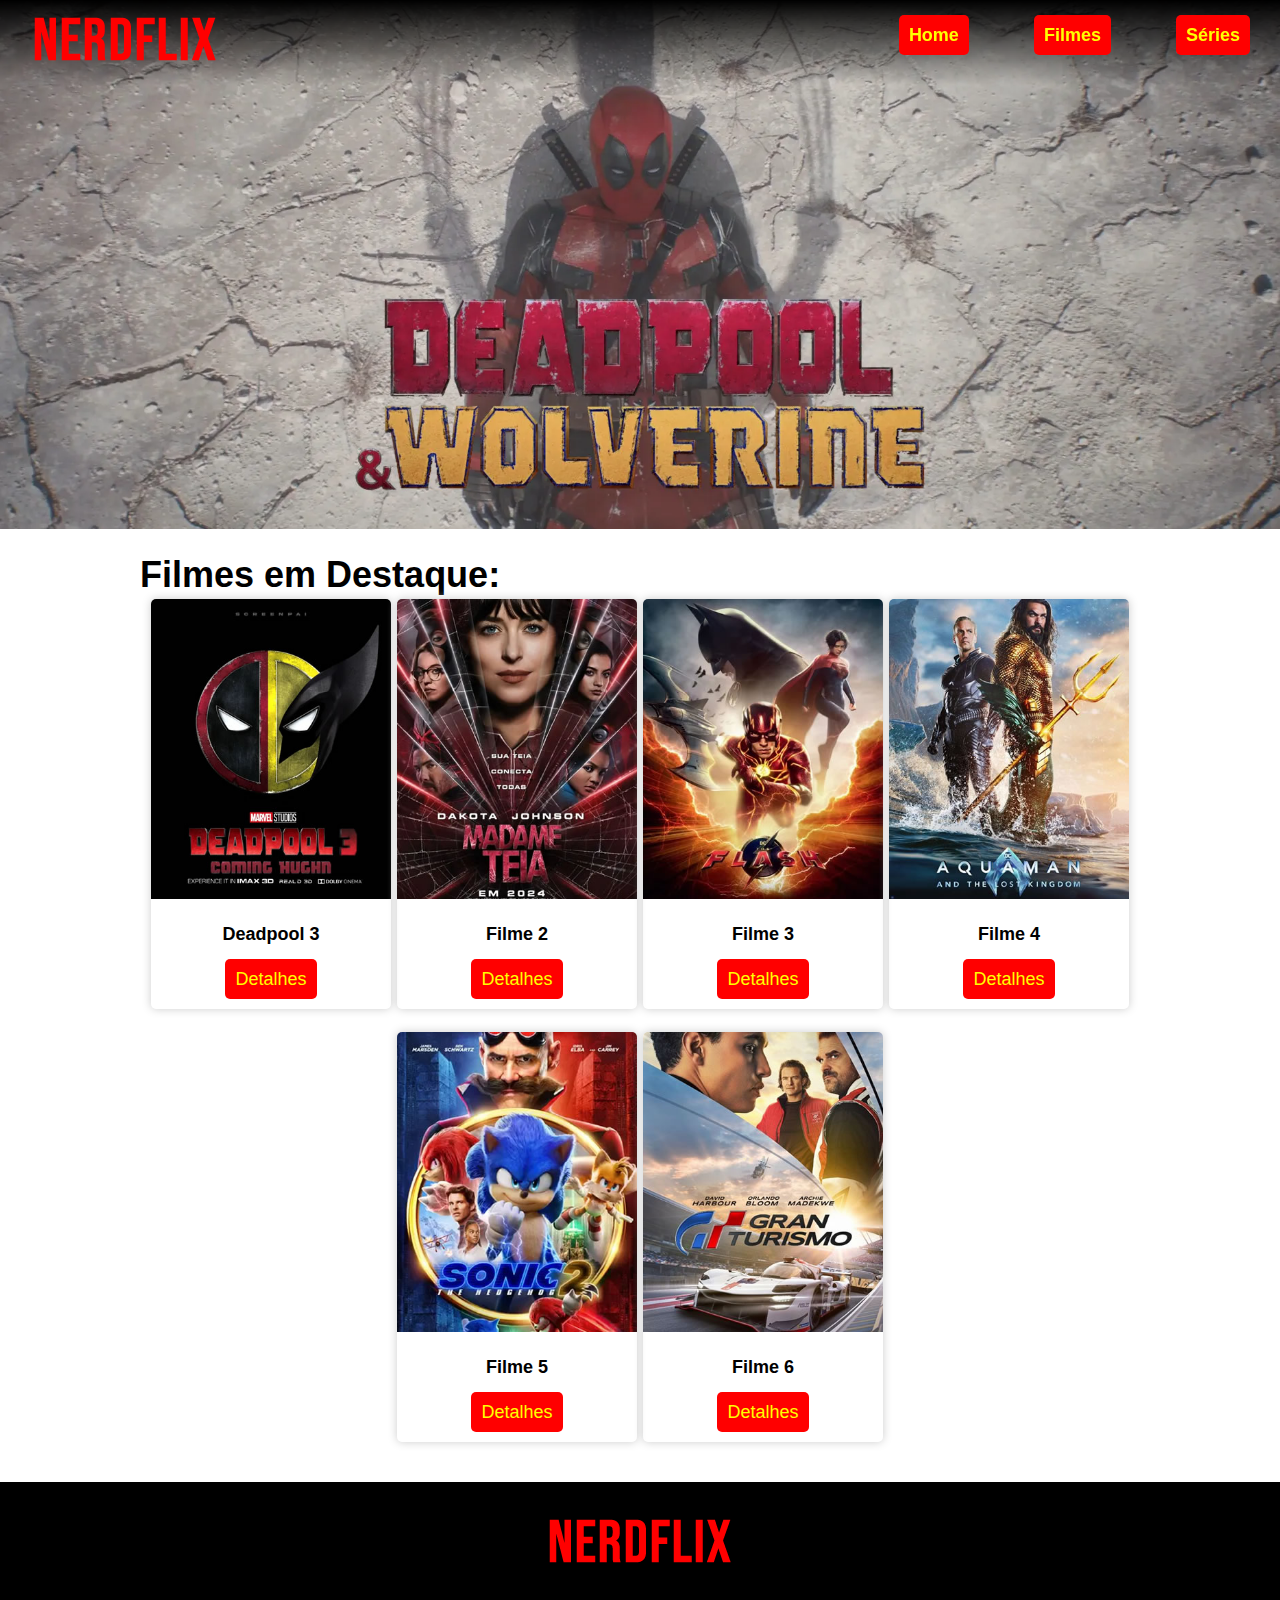
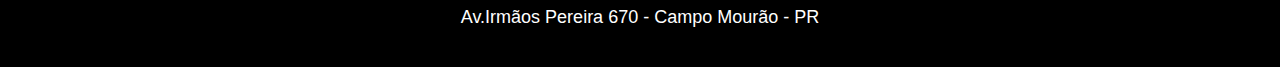
<file: Nerdflix/index.html>
<!DOCTYPE html>
<html lang="pt-br">
<head>
    <meta charset="UTF-8">
    <meta name="viewport" content="width=device-width, initial-scale=1.0">
    <title>NerdFlix</title>
    <link rel="stylesheet" href="css/style.css">
    <link rel="shortcut icon" href="imagens/icone.png">
</head>
<body>
    <header class="header">
        <a href="index.html" title="Página Inicial" class="header-logo">
            <img src="imagens/logo-nerdflix.png" alt="NerdFlix">
        </a>

        <nav class="header-nav">
            <ul>
                <li><a href="index.html" title="Home">Home</a></li>
                <li><a href="filmes.html" title="Filmes">Filmes</a></li>
                <li><a href="series.html" title="Series">Séries</a></li>
            </ul>
        </nav>
    </header>

    <section class="banner">
        <img src="imagens/banner.webp" alt="Banner Principal" class="banner-img">
    </section>

    <main class="container">
        <h1>Filmes em Destaque:</h1>
        <div class="flex">
            <div class="flex-card">
                <img src="imagens/poster1.jpg" alt="Poster 1" class="flex-img">
                <p><strong>Deadpool 3</strong></p>
                <p>
                    <a href="detalhes.html" title="Detalhes" class="btn">Detalhes</a>
                </p>
            </div>

            <div class="flex-card">
                <img src="imagens/poster2.jpg" alt="Poster 2" class="flex-img">
                <p><strong>Filme 2</strong></p>
                <p>
                    <a href="detalhes.html" title="Detalhes" class="btn">Detalhes</a>
                </p>
            </div>

            <div class="flex-card">
                <img src="imagens/poster3.jpg" alt="Poster 3" class="flex-img">
                <p><strong>Filme 3</strong></p>
                <p>
                    <a href="detalhes.html" title="Detalhes" class="btn">Detalhes</a>
                </p>
            </div>

            <div class="flex-card">
                <img src="imagens/poster4.jpg" alt="Poster 4" class="flex-img">
                <p><strong>Filme 4</strong></p>
                <p>
                    <a href="detalhes.html" title="Detalhes" class="btn">Detalhes</a>
                </p>
            </div>

            <div class="flex-card">
                <img src="imagens/poster5.jpg" alt="Poster 5" class="flex-img">
                <p><strong>Filme 5</strong></p>
                <p>
                    <a href="detalhes.html" title="Detalhes" class="btn">Detalhes</a>
                </p>
            </div>

            <div class="flex-card">
                <img src="imagens/poster6.jpg" alt="Poster 6" class="flex-img">
                <p><strong>Filme 6</strong></p>
                <p>
                    <a href="detalhes.html" title="Detalhes" class="btn">Detalhes</a>
                </p>
            </div>
        </div>
    </main>

    <footer class="footer">
        <img src="imagens/logo-nerdflix.png" alt="Nerdflix" title="NerdFlix">
        <p>
            Av.Irmãos Pereira 670 - Campo Mourão - PR
        </p>
    </footer>

</body>
</html>
</file>
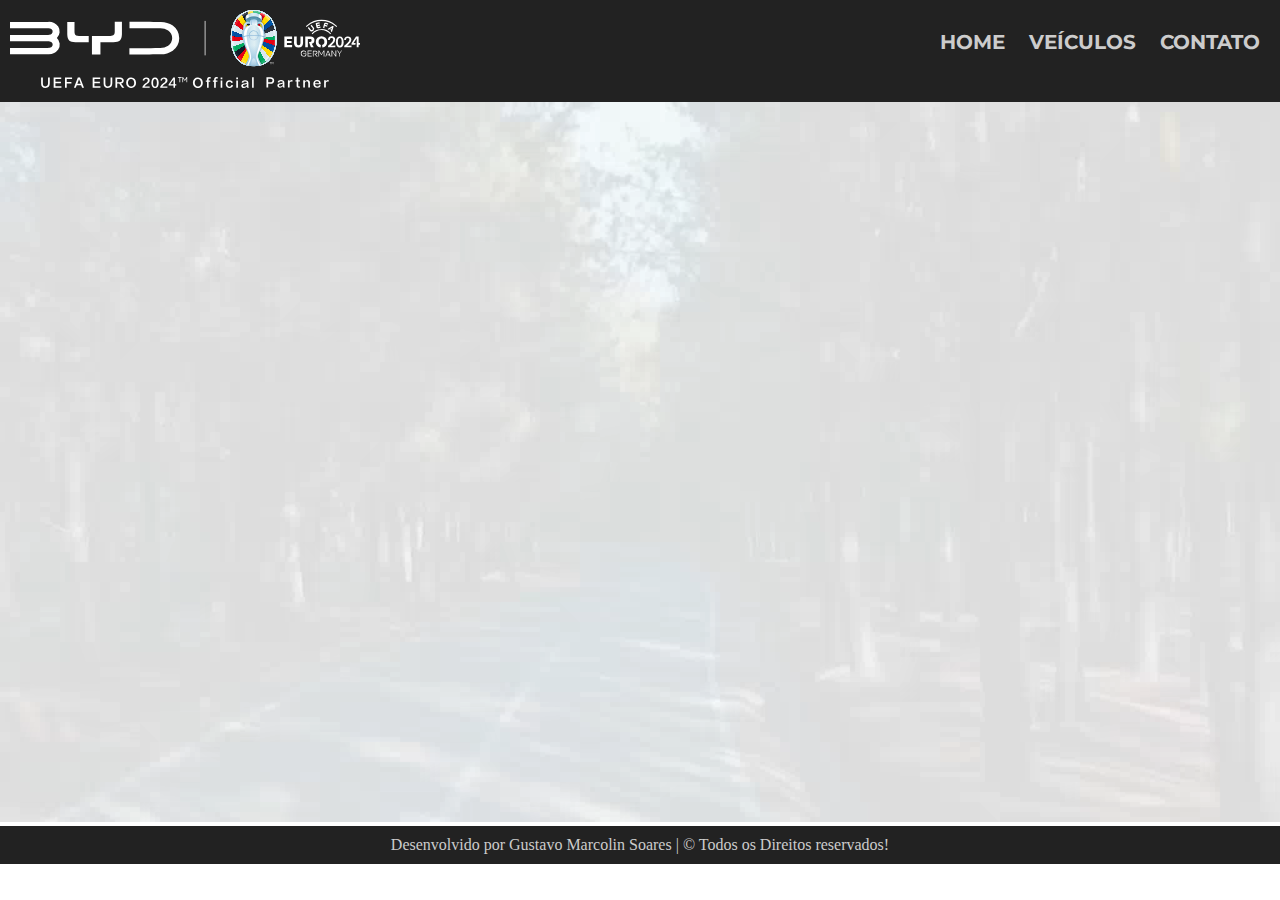
<file: Site BYD/index.html>
<!DOCTYPE html>
<html lang="pt-br">

<head>
    <meta charset="UTF-8">
    <meta name="viewport" content="width=device-width, initial-scale=1.0">
    <title>BYD</title>

    <!--Fontes-->
    <link rel="preconnect" href="https://fonts.googleapis.com">
    <link rel="preconnect" href="https://fonts.gstatic.com" crossorigin>
    <link href="https://fonts.googleapis.com/css2?family=Montserrat:ital,wght@0,100..900;1,100..900&display=swap"
        rel="stylesheet">

    <link rel="stylesheet" href="css/style.css">
    <link rel="shortcut icon" href="imagens/favicon.ico">
</head>

<body>
    <header class="header">
        <a href="index.html" title="Home" class="header-logo">
            <img src="imagens/logo.svg" alt="BYD" title="Home">
        </a>

        <nav class="header-nav">
            <ul>
                <li>
                    <a href="index.html" title="Home">Home</a>
                </li>
                <li>
                    <a href="veiculos.html" title="Veículos">Veículos</a>
                </li>
                <li>
                    <a href="contato.html" title="Contato">Contato</a>
                </li>
            </ul>
        </nav>
    </header>

    <div class="video">
        <video muted autoplay loop>
            <source src="imagens/byd-main-2.mp4">
        </video>
    </div>
    <footer class="footer">
        <p>Desenvolvido por Gustavo Marcolin Soares | &copy; Todos os Direitos reservados!</p>
    </footer>
</body>

</html>
</file>
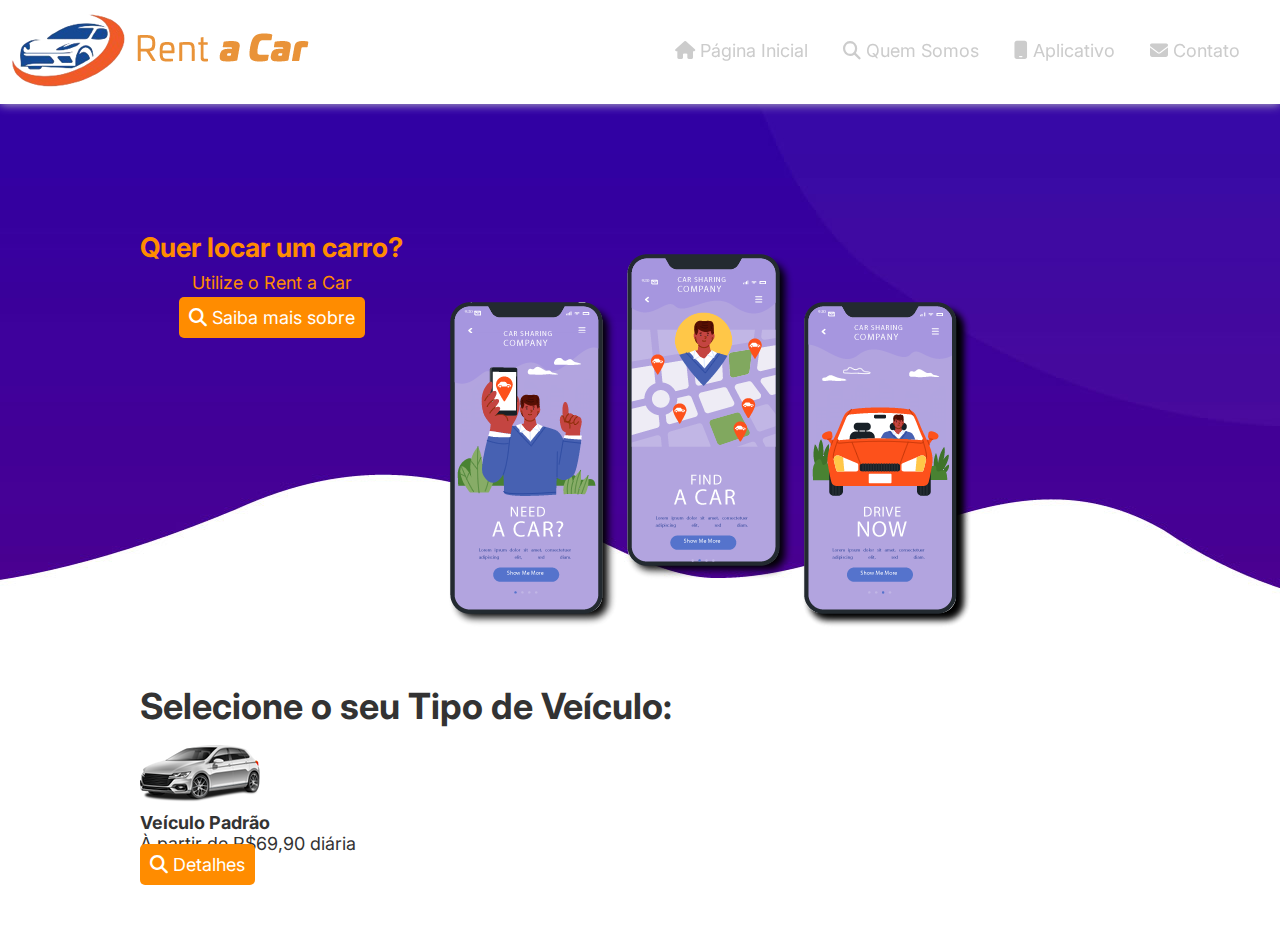
<file: Site Rent a Car/index.html>
<!DOCTYPE html>
<html lang="pt-br">

<head>
    <meta charset="UTF-8">
    <meta name="viewport" content="width=device-width, initial-scale=1.0">
    <!--Comando para o site se comportar com a resolução padrão de fábrica do aparelho-->
    <title>Rent a Car</title>
    <meta name="description" content="Site do Aplicativo Rent a Car de Campo Mourão - PR"> <!--Descrição do Site-->

    <link rel="preconnect" href="https://fonts.googleapis.com">
    <link rel="preconnect" href="https://fonts.gstatic.com" crossorigin>
    <link href="https://fonts.googleapis.com/css2?family=Inter:wght@100..900&display=swap" rel="stylesheet">
    <!--Fontes do Google-->
    <link rel="stylesheet" href="css/all.min.css"> <!--Ícones do font awesome-->
    <link rel="stylesheet" href="css/aos.css"> <!--Animações da Página-->
    <link rel="stylesheet" href="css/lightbox.min.css"> <!--Quando clicar na imagem, irá dar efeito de zoom-->
    <link rel="stylesheet" href="css/style.css">
    <link rel="shortcut icon" href="images/icone.png"> <!--Ícone acima do Site-->
</head>

<body>
    <header class="header">
        <a href="index.html" title="Home" class="header-logo"> <!--Logo com imagem no cabeçalho-->
            <img src="images/logo.png" alt="Logo Ren a Car">
        </a>

        <a href="javascript:mostrarMenu()" title="Menu" class="header-menu"> <!--Botão Menu-->
            <i class="fa-solid fa-bars"></i> <!--Ícone de BARS-->
        </a>

        <nav class="header-nav"> <!--Barra de navegação-->
            <ul>
                <li>
                    <a href="index.html" title="Home">
                        <i class="fa-solid fa-house"></i> <!--Ícone de Home-->
                        Página Inicial
                    </a>
                </li>

                <li>
                    <a href="quemsomos.html" title="Quem Somos">
                        <i class="fa-solid fa-magnifying-glass"></i>
                        Quem Somos
                    </a>
                </li>

                <li>
                    <a href="aplicativo.html" title="Contato">
                        <i class="fa-solid fa-mobile"></i>
                        Aplicativo
                    </a>
                </li>

                <li>
                    <a href="contato.html" title="Contato">
                        <i class="fa-solid fa-envelope"></i>
                        Contato
                    </a>
                </li>
            </ul>
        </nav>

    </header>

    <section class="banner">
        <div class="flex">
            <div class="flex-col">
                <h2>Quer locar um carro?</h2>
                <p>Utilize o Rent a Car</p>
                <p>
                    <a href="aplicativo.html" title="Saiba Mais" class="btn">
                        <i class="fa-solid fa-search"></i>
                        Saiba mais sobre
                    </a>
                </p>
            </div>
            <div class="flex-col desktop">
                <img src="images/app.png" alt="Aplicativo">
            </div>
        </div>
    </section>

    <main class="container">
        <h1>Selecione o seu Tipo de Veículo:</h1>
        <div class="flex">
            <div class="flex-col">
                <img src="images/veiculo.png" alt="Veículo Padrão" title="Veículo Padrão">
                <p>
                    <strong>Veículo Padrão</strong>
                </p>
                <p>
                    À partir de R$69,90 diária
                </p>
                <p>
                    <a href="veiculopadrao.html" title="Detalhes" class="btn">
                        <i class="fa-solid fa-search"></i>
                        Detalhes
                    </a>
                </p>
            </div>
        </div>
    </main>

    <script>
        function mostrarMenu() {
            var menu = document.querySelector(".header-nav") //Guardar o elemento html para adicionar a classe
            menu.classList.toggle("show"); //pega uma classe - toggle troca .show
        }
    </script>

</body>

</html>
</file>
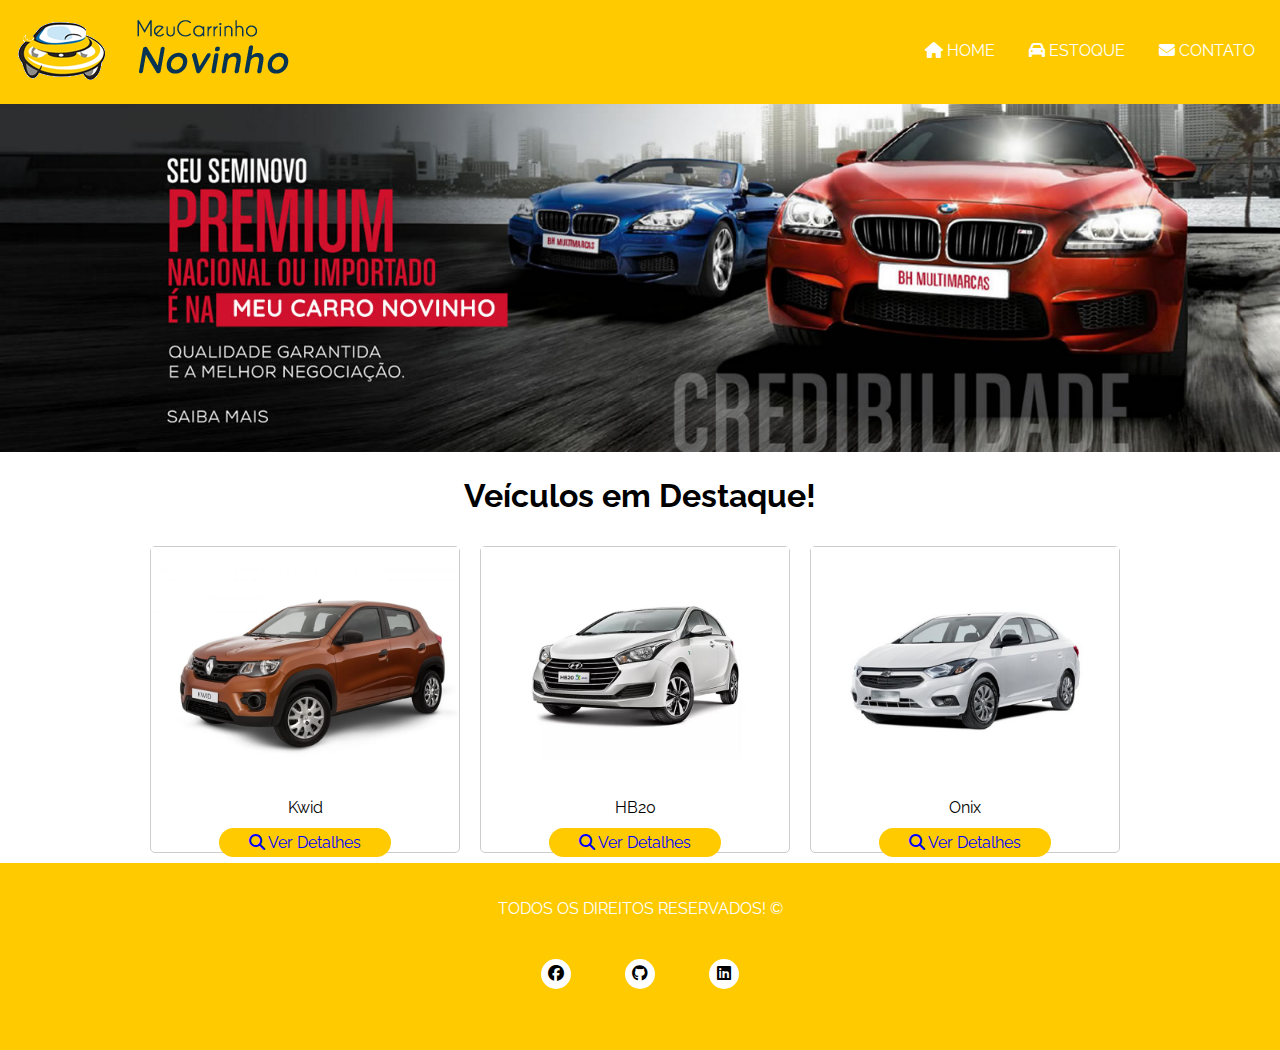
<file: SITE_MEU_CARRINHO_NOVINHO/index.html>
<!DOCTYPE html>
<html lang="pt-br">

<head>
    <meta charset="UTF-8">
    <meta name="viewport" content="width=device-width, initial-scale=1.0">
    <title>Meu Carro Novinho</title>
    <link rel="shortcut icon" href="imagens/icone.png"> <!--Adicionar ícone ao site-->

    <!--Fontes-->
    <link rel="preconnect" href="https://fonts.googleapis.com">
    <link rel="preconnect" href="https://fonts.gstatic.com" crossorigin>
    <link href="https://fonts.googleapis.com/css2?family=Raleway:ital,wght@0,100..900;1,100..900&display=swap"
        rel="stylesheet">

    <link rel="stylesheet" href="css/style.css">
    <link rel="stylesheet" href="css/all.min.css"> <!--Chamando as fontes-->

</head>

<body>
    <header>
        <a href="index.html" title="Home"> <!--Logo Home-->
            <img src="imagens/logo.png" alt="Logo Home" title="Meu Carro Novinho">
        </a>

        <a href="javascript:mostrarMenu()" class="menu">
            <i class="fa-solid fa-bars"></i>
        </a>

        <nav> <!--Começo Barra Navegação-->
            <ul>
                <li>
                    <a href="index.html" title="Home">
                        <i class="fas fa-home"></i>
                        Home
                    </a>
                </li>

                <li>
                    <a href="estoque.html" title="Estoque">
                        <i class="fas fa-car"></i>
                        Estoque
                    </a>
                </li>

                <li>
                    <a href="contato.html" title="Contato">
                        <i class="fas fa-envelope"></i>
                        Contato
                    </a>
                </li>
            </ul>
        </nav> <!--Fim Barra Navegação-->

    </header>

    <div class="banner"> <!--Banner principal-->
        <img src="imagens/banner.jpg" alt="Banner" title="Banner">
    </div>

    <main>
        <h1>Veículos em Destaque!</h1>

        <div class="grid">

            <div class="coluna">
                <img src="imagens/1.jpg" alt="Carro Kwid" title="Kwid">
                <p>Kwid</p>
                <a href="kwid.html" title="Detalhes" class="btn">
                    <i class="fas fa-search"></i> <!--Ícone de busca-->
                    Ver Detalhes
                </a>
            </div>

            <div class="coluna">
                <img src="imagens/2.jpg" alt="Carro HB20" title="HB20">
                <p>HB20</p>
                <a href="hb20.html" title="Detalhes" class="btn">
                    <i class="fas fa-search"></i> <!--Ícone de busca-->
                    Ver Detalhes
                </a>
            </div>

            <div class="coluna">
                <img src="imagens/3.jpg" alt="Carro Onix" title="Onix">
                <p>Onix</p>
                <a href="onix.html" title="Detalhes" class="btn">
                    <i class="fas fa-search"></i> <!--Ícone de busca-->
                    Ver Detalhes
                </a>
            </div>

        </div>
    </main>

    <footer>
        <p>Todos os Direitos Reservados! &copy;</p>
        <p>
            <a href="https://facebook.com">
                <i class="fa-brands fa-facebook"></i>
            </a>
            <a href="https://github.com">
                <i class="fa-brands fa-github"></i>
            </a>
            <a href="https://linkedin.com">
                <i class="fa-brands fa-linkedin"></i>
            </a>
        </p>
    </footer>

    <script>
        function mostrarMenu() {
            document.querySelector("header nav").classList.toggle("mostrar");
        }
    </script>
</body>

</html>
</file>
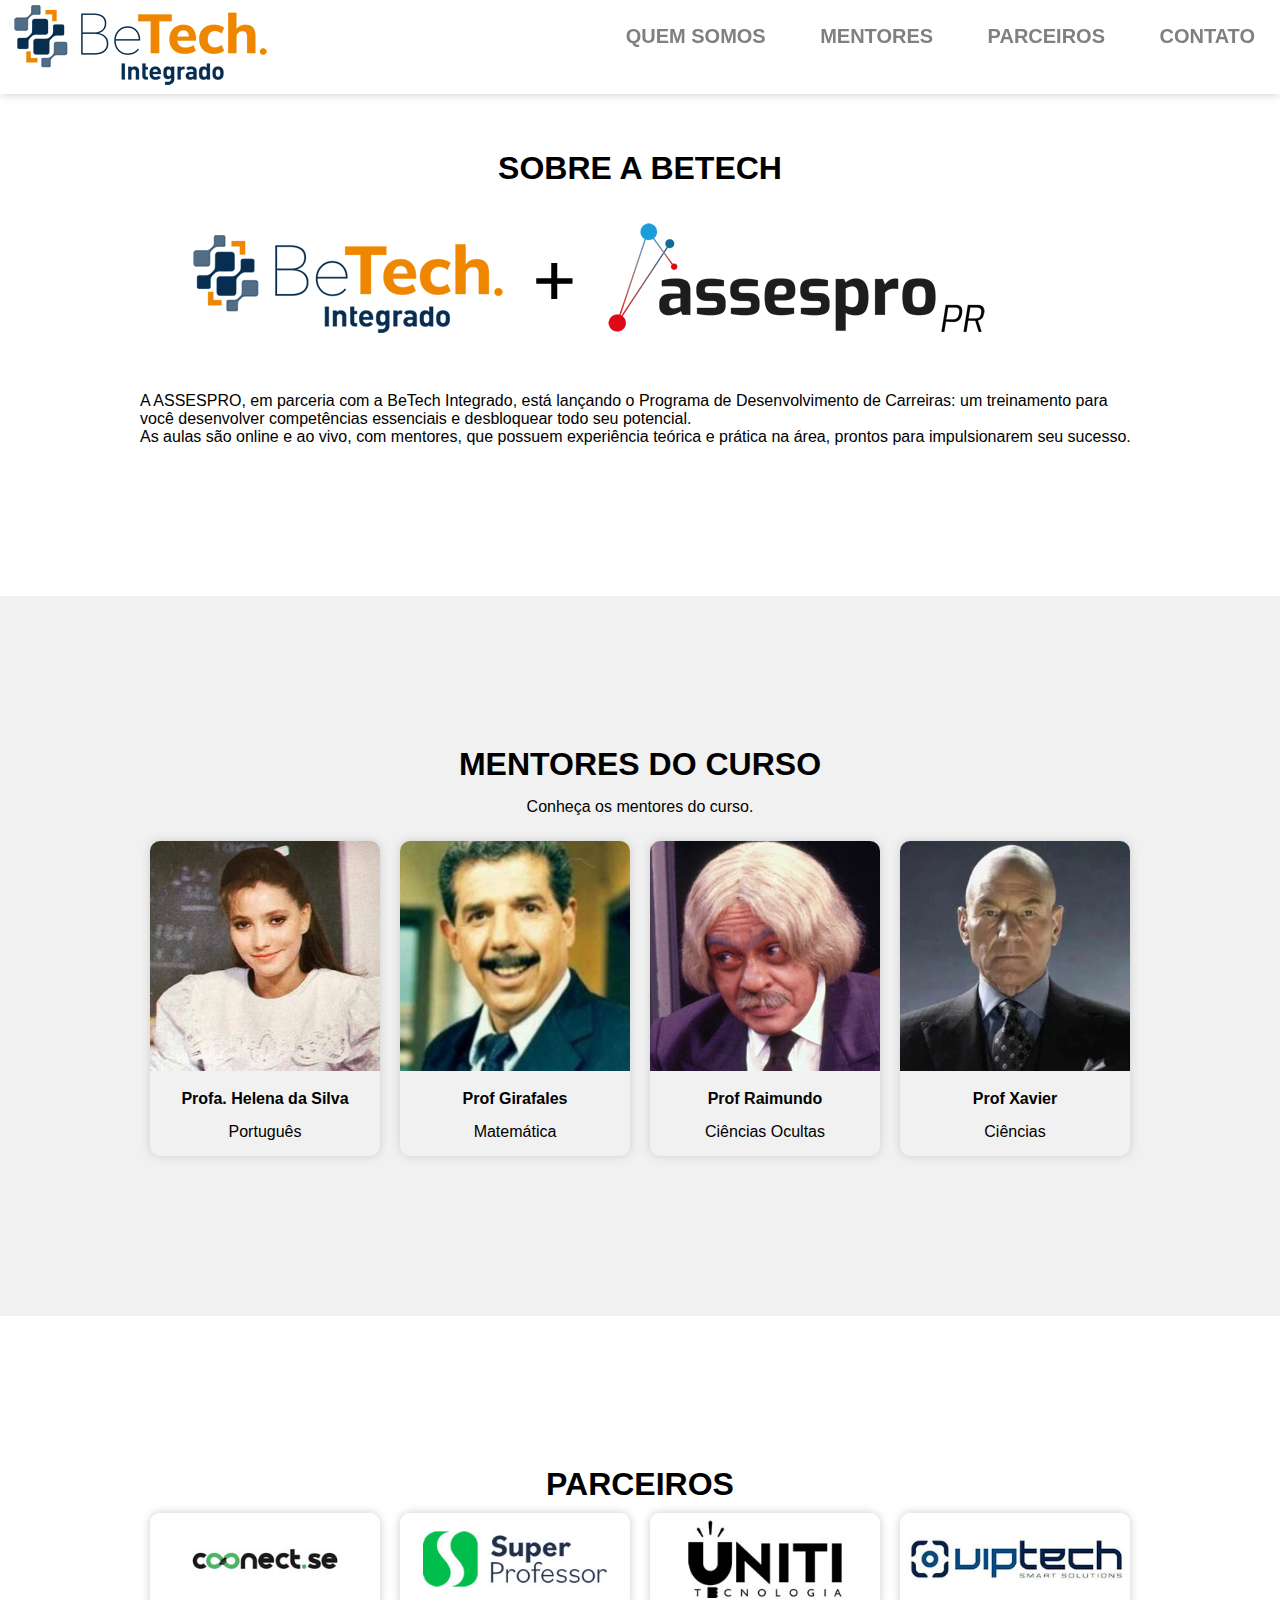
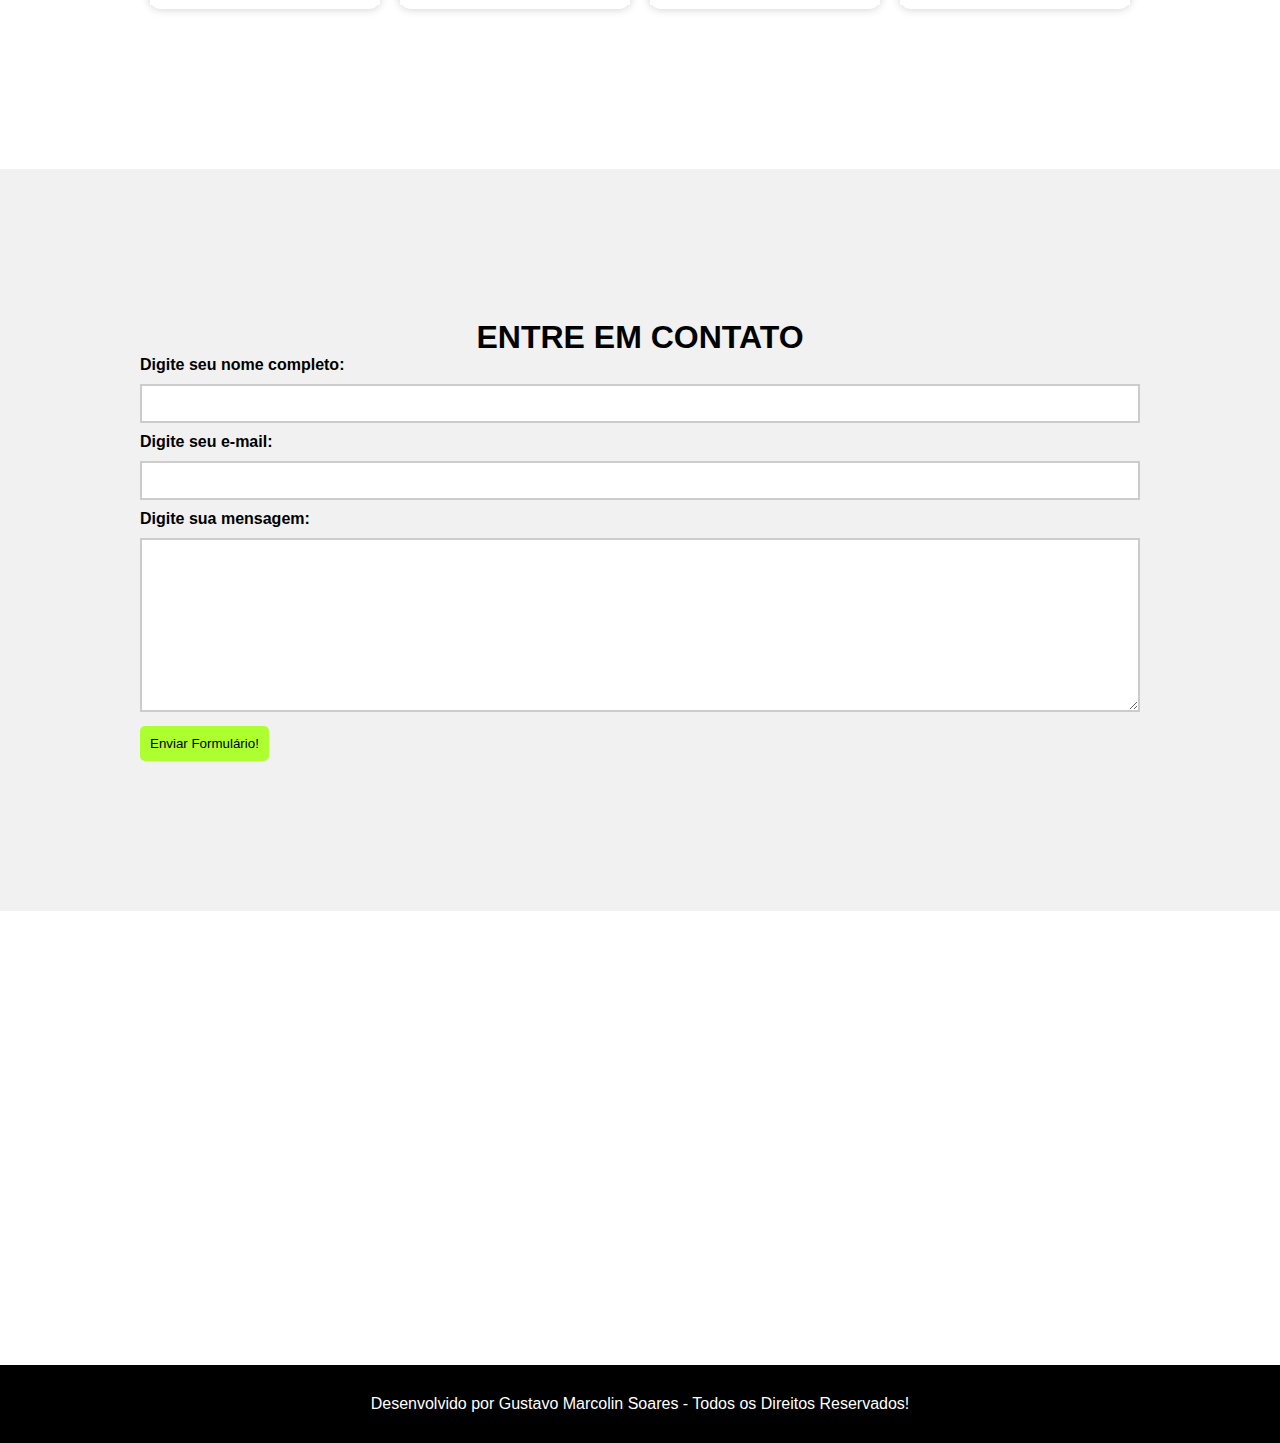
<file: SiteBeTech/index.html>
<!DOCTYPE html> <!--Diz qual é o tipo de documento-->
<html lang="pt-br"> <!--Define o ínicio da página, o lang é a linguagem do texto que você irá escrever-->

<head> <!--Vai ter algumas informações, cabeça do seu site com informações básicas-->
    <title>BeTech</title> <!--Nome do Site-->
    <meta charset="UTF-8"> <!--Conjunto de caracteres que ele vai ter, assento, cedilha.-->
    <meta name="description" content="Site da BeTech Integrado">
    <!--Tag para colocar a descrição do seu site, e o nome, não vai aparecer no site, mas quando você busca no Google ele aparece em baixo.-->
    <link rel="stylesheet" href="css/style.css"> <!--Link para chamar a página de estilo CSS.-->
    <link rel="shortcut icon" href="imagens/icone.png">
    <!--Tag para colocar um ícone de atalho, exemplo: do lado do título-->
</head>

<body> <!--Elementos que irão aparecer na tela do site-->
    <header> <!--Cabeçalho-->
        <a href="index.html" title="Home BeTech">
            <img src="imagens/logo-color.png" alt="Betech"> <!--Tag para imagem-->
        </a>
        <nav class="cabecalho">
            <ul>
                <li>
                    <a href="#quem-somos" title="Quem Somos">Quem Somos</a>
                </li>
                <li>
                    <a href="#mentores" title="Mentores">Mentores</a>
                </li>
                <li>
                    <a href="#parceiros" title="Parceiros">Parceiros</a>
                </li>
                <li>
                    <a href="#contato" title="Contato">Contato</a>
                </li>
            </ul>
        </nav>
    </header>

    <main> <!--Conteúdo principal-->
        <section id="quem-somos"> <!--Tag para organizar as seções do seu site-->
            <div class="centro"> <!--Tag para criar uma divisão, que os elementos abaixo, irão ficar dentro dela.-->
                <h2>Sobre a BeTech</h2>
                <img src="imagens/assespro.png" alt="BeTech+Assespro" title="BeTech+Assespro">
                <p>
                    A ASSESPRO, em parceria com a BeTech Integrado, está lançando o Programa de Desenvolvimento de
                    Carreiras: um treinamento para<br>
                    você desenvolver competências essenciais e desbloquear todo seu potencial.<br>

                    As aulas são online e ao vivo, com mentores, que possuem experiência teórica e prática na área,
                    prontos para impulsionarem seu sucesso.
                </p>
            </div>
        </section>

        <section id="mentores">
            <div class="centro">
                <h2>Mentores do Curso</h2>
                <p>Conheça os mentores do curso.</p>
                <div class="grid">
                    <div class="coluna">
                        <img src="imagens/profahelena.jpg" alt="Prof Helena" title="Prof Helena">
                        <p>
                            <strong>Profa. Helena da Silva</strong>
                        </p>
                        <p>
                            Português
                        </p>
                    </div> <!--Fim da coluna-->

                    <div class="coluna">
                        <img src="imagens/profgirafales.jpg" alt="Prof Girafales" title="Prof Girafales">
                        <p>
                            <strong>Prof Girafales</strong>
                        </p>
                        <p>
                            Matemática
                        </p>
                    </div><!--Fim da coluna2-->

                    <div class="coluna">
                        <img src="imagens/profraimundo.jpg" alt="Prof Raimundo" title="Prof Raimundo">
                        <p>
                            <strong>Prof Raimundo</strong>
                        </p>
                        <p>
                            Ciências Ocultas
                        </p>
                    </div> <!--Fim da coluna3-->
                    <div class="coluna">
                        <img src="imagens/profxavier.jpg" alt="Prof Xavier" title="Prof Xavier">
                        <p>
                            <strong>Prof Xavier</strong>
                        </p>
                        <p>
                            Ciências
                        </p>
                    </div> <!--Fim da coluna4-->

                </div> <!--Fim da grid-->
        </section>

        <section id="parceiros">
            <div class="centro">
                <h2>Parceiros</h2>
                <div class="grid">
                    <div class="coluna">
                        <img src="imagens/logo_coonectese.jpg" alt="Coonectese" title="Coonectese">
                    </div> <!--Fim coluna-->

                    <div class="coluna">
                        <img src="imagens/logo_superpro.jpg" alt="Superpro" title="Superpro">
                    </div> <!--Fim coluna2-->

                    <div class="coluna">
                        <img src="imagens/logo_uniti.jpg" alt="Uniti" title="Uniti">
                    </div> <!--Fim coluna3-->

                    <div class="coluna">
                        <img src="imagens/logo_viptech.jpg" alt="Viptech" title="Viptech">
                    </div> <!--Fim coluna4-->

                </div> <!--Fim da grid-->
            </div>
        </section>

        <section id="contato">
            <div class="centro">
                <h2>Entre em contato</h2>
                <form name="FormContato"> <!--Definir o formulário-->
                    <label for="nome">Digite seu nome completo:</label> <!--Texto que irá aparecer-->
                    <input type="text" name="nome" id="nome" required> <!--Barra para inserir as informações-->
                    <br>
                    <label for="email">Digite seu e-mail:</label>
                    <input type="email" name="email" id="email" required>
                    <br>
                    <label for="mensagem">Digite sua mensagem:</label>
                    <textarea name="mensagem" id="mensagem" rows="10" required></textarea> <!--Texto maior-->
                    <button type="submit">
                        Enviar Formulário!
                    </button>
                </form>
            </div>
        </section>
        <iframe
            src="https://www.google.com/maps/embed?pb=!1m18!1m12!1m3!1d3643.625109009891!2d-52.37864622487533!3d-24.04428177847095!2m3!1f0!2f0!3f0!3m2!1i1024!2i768!4f13.1!3m3!1m2!1s0x94ed7538dd51de8b%3A0x5810a8087dbea91b!2sAv.%20Irm%C3%A3os%20Pereira%20-%20Centro%2C%20Campo%20Mour%C3%A3o%20-%20PR!5e0!3m2!1spt-BR!2sbr!4v1710292170733!5m2!1spt-BR!2sbr"
            width="100%" height="450" style="border:0;" allowfullscreen="" loading="lazy"
            referrerpolicy="no-referrer-when-downgrade"></iframe>
    </main>

    <footer>
        <p>Desenvolvido por Gustavo Marcolin Soares - Todos os Direitos Reservados!</p>
    </footer>
</body>

</html>
</file>
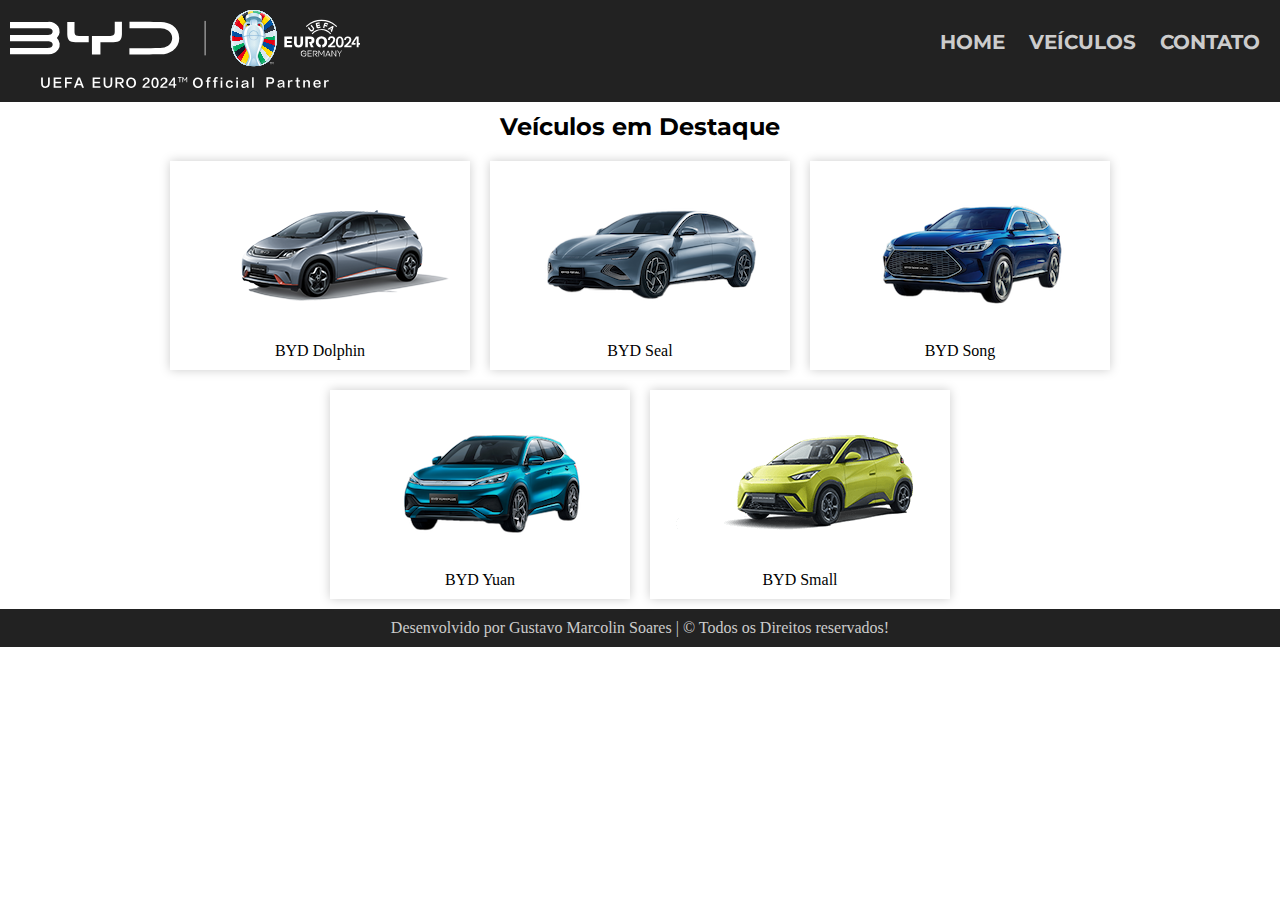
<file: Site BYD/veiculos.html>
<!DOCTYPE html>
<html lang="pt-br">

<head>
    <meta charset="UTF-8">
    <meta name="viewport" content="width=device-width, initial-scale=1.0">
    <title>BYD</title>

    <!--Fontes-->
    <link rel="preconnect" href="https://fonts.googleapis.com">
    <link rel="preconnect" href="https://fonts.gstatic.com" crossorigin>
    <link href="https://fonts.googleapis.com/css2?family=Montserrat:ital,wght@0,100..900;1,100..900&display=swap"
        rel="stylesheet">

    <link rel="stylesheet" href="css/style.css">
    <link rel="shortcut icon" href="imagens/favicon.ico">
</head>

<body>
    <header class="header">
        <a href="index.html" title="Home" class="header-logo">
            <img src="imagens/logo.svg" alt="BYD" title="Home">
        </a>

        <nav class="header-nav">
            <ul>
                <li>
                    <a href="index.html" title="Home">Home</a>
                </li>
                <li>
                    <a href="veiculos.html" title="Veículos">Veículos</a>
                </li>
                <li>
                    <a href="contato.html" title="Contato">Contato</a>
                </li>
            </ul>
        </nav>
    </header>

    <main class="container">
        <h1>Veículos em Destaque</h1>
        <div class="flex">
            <div class="flex-coluna">
                <img src="imagens/dolphin-header-update.png" alt="Dolphin" title="Dolphin">
                <p>BYD Dolphin</p>
            </div>

            <div class="flex-coluna">
                <img src="imagens/new-seal-grey-header.png" alt="Seal" title="Seal">
                <p>BYD Seal</p>
            </div>

            <div class="flex-coluna">
                <img src="imagens/new-song-blue-header.png" alt="Song" title="Song">
                <p>BYD Song</p>
            </div>  

            <div class="flex-coluna">
                <img src="imagens/new-yuan-blue-header.png" alt="Yuan" title="Yuan">
                <p>BYD Yuan</p>
            </div>

            <div class="flex-coluna">
                <img src="imagens/small-pic.png" alt="Small" title="Small">
                <p>BYD Small</p>
            </div>
        </div>
    </main>

    <footer class="footer">
        <p>Desenvolvido por Gustavo Marcolin Soares | &copy; Todos os Direitos reservados!</p>
    </footer>
</body>

</html>
</file>
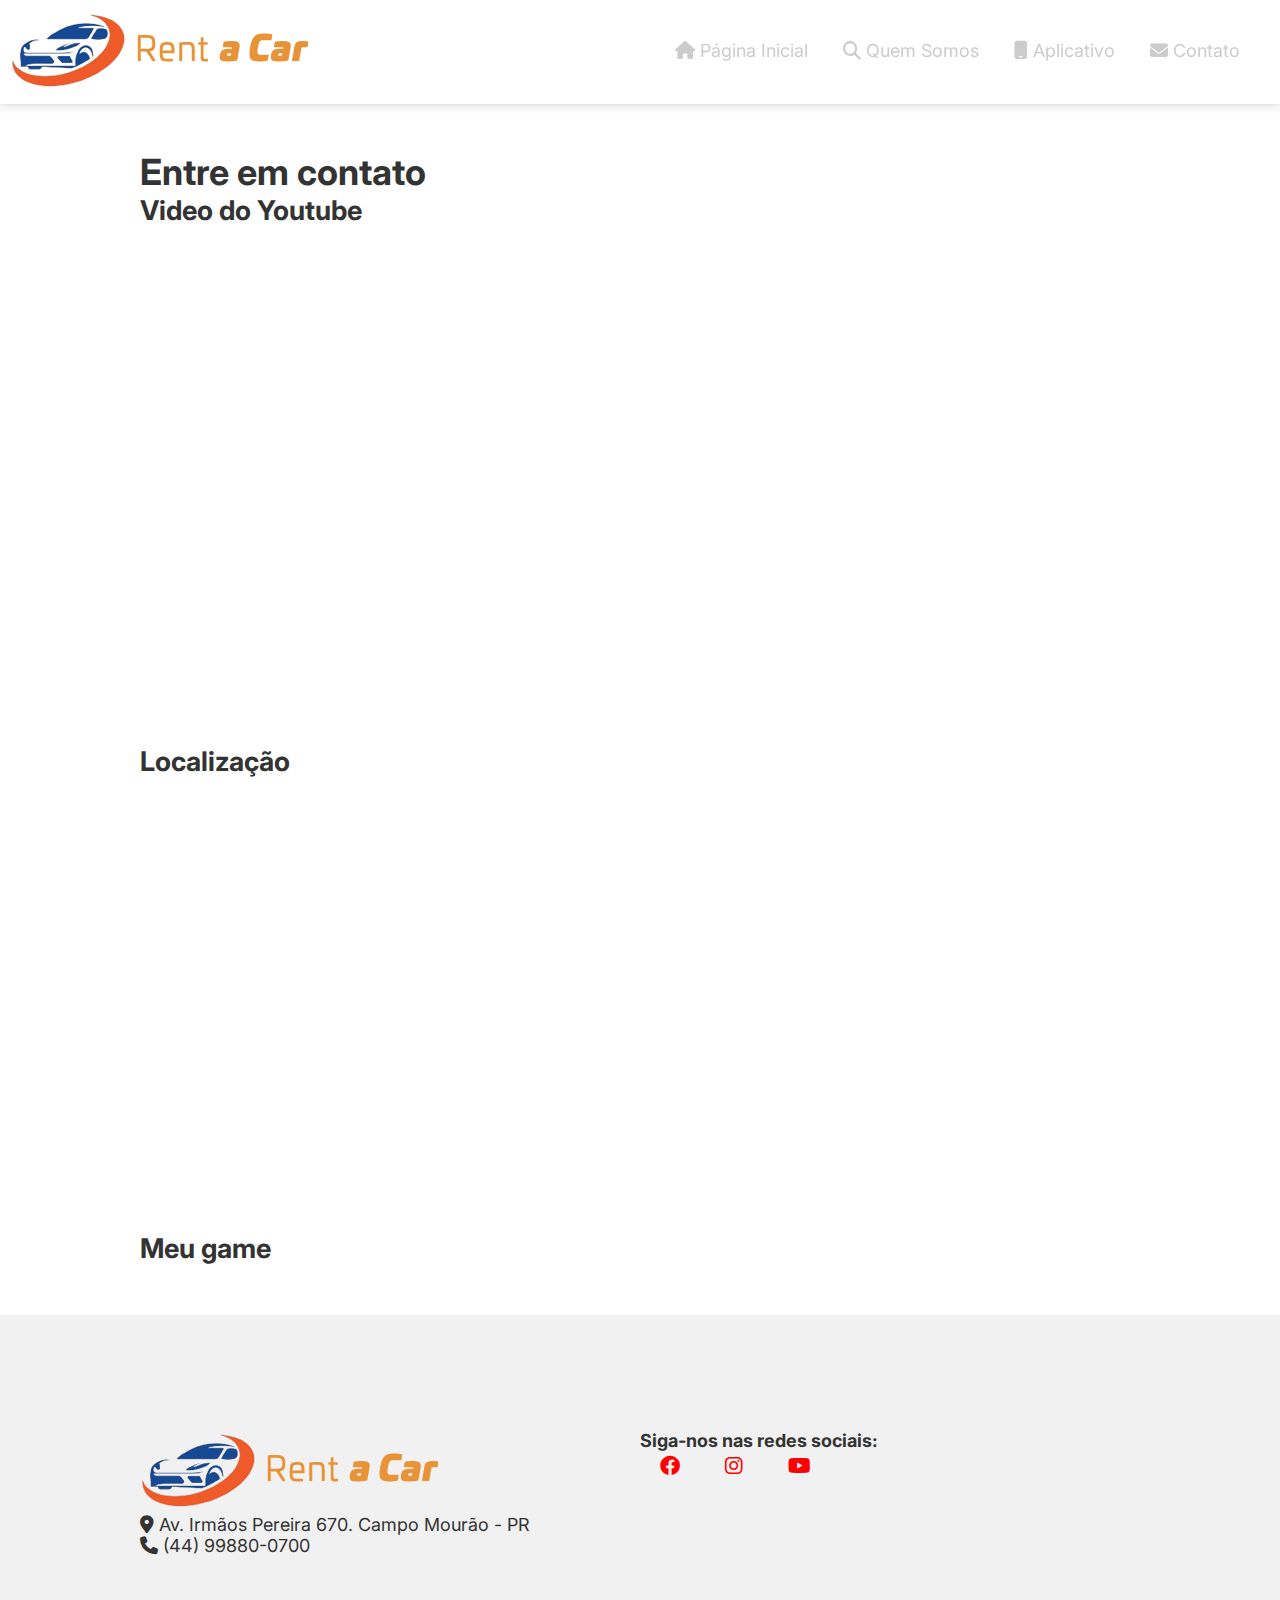
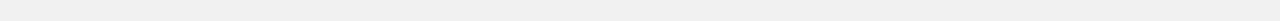
<file: Site Rent a Car/contato.html>
<!DOCTYPE html>
<html lang="pt-br">

<head>
    <meta charset="UTF-8">
    <meta name="viewport" content="width=device-width, initial-scale=1.0">
    <!--Comando para o site se comportar com a resolução padrão de fábrica do aparelho-->
    <title>Rent a Car</title>
    <meta name="description" content="Site do Aplicativo Rent a Car de Campo Mourão - PR"> <!--Descrição do Site-->

    <link rel="preconnect" href="https://fonts.googleapis.com">
    <link rel="preconnect" href="https://fonts.gstatic.com" crossorigin>
    <link href="https://fonts.googleapis.com/css2?family=Inter:wght@100..900&display=swap" rel="stylesheet">
    <!--Fontes do Google-->
    <link rel="stylesheet" href="css/all.min.css"> <!--Ícones do font awesome-->
    <link rel="stylesheet" href="css/aos.css"> <!--Animações da Página-->
    <link rel="stylesheet" href="css/lightbox.min.css"> <!--Quando clicar na imagem, irá dar efeito de zoom-->
    <link rel="stylesheet" href="css/style.css">
    <link rel="shortcut icon" href="images/icone.png"> <!--Ícone acima do Site-->
</head>

<body>
    <header class="header">
        <a href="index.html" title="Home" class="header-logo"> <!--Logo com imagem no cabeçalho-->
            <img src="images/logo.png" alt="Logo Ren a Car">
        </a>

        <a href="javascript:mostrarMenu()" title="Menu" class="header-menu"> <!--Botão Menu-->
            <i class="fa-solid fa-bars"></i> <!--Ícone de BARS-->
        </a>

        <nav class="header-nav"> <!--Barra de navegação-->
            <ul>
                <li>
                    <a href="index.html" title="Home">
                        <i class="fa-solid fa-house"></i> <!--Ícone de Home-->
                        Página Inicial
                    </a>
                </li>

                <li>
                    <a href="quemsomos.html" title="Quem Somos">
                        <i class="fa-solid fa-magnifying-glass"></i>
                        Quem Somos
                    </a>
                </li>

                <li>
                    <a href="aplicativo.html" title="Contato">
                        <i class="fa-solid fa-mobile"></i>
                        Aplicativo
                    </a>
                </li>

                <li>
                    <a href="contato.html" title="Contato">
                        <i class="fa-solid fa-envelope"></i>
                        Contato
                    </a>
                </li>
            </ul>
        </nav>

    </header>

    <main class="container">
        <h1>Entre em contato</h1>

        <h2>Video do Youtube</h2>

        <iframe width="100%" height="514" src="https://www.youtube.com/embed/ABzDOSQkhTM" title="Imagens Incríveis da Natureza (4k)" frameborder="0" allow="accelerometer; autoplay; clipboard-write; encrypted-media; gyroscope; picture-in-picture; web-share" referrerpolicy="strict-origin-when-cross-origin" allowfullscreen></iframe>

        <h2>Localização</h2>

        <iframe src="https://www.google.com/maps/embed?pb=!1m18!1m12!1m3!1d3643.750803049809!2d-52.377868976295495!3d-24.03985125097677!2m3!1f0!2f0!3f0!3m2!1i1024!2i768!4f13.1!3m3!1m2!1s0x94ed75f49845fcdf%3A0xd38247dd211e7c43!2sCENTRAL%20TINTAS%20-%20CAMPO%20MOUR%C3%83O!5e0!3m2!1spt-BR!2sbr!4v1712710376048!5m2!1spt-BR!2sbr" width="100%" height="450" style="border:0;" allowfullscreen="" loading="lazy" referrerpolicy="no-referrer-when-downgrade"></iframe>

        <h2>Meu game</h2>
    </main>

    <footer class="footer">
        <div class="container">
            <div class="flex-footer">
                <div class="flex-col">
                    <img src="images/logo.png" alt="Rent a car">
                    <p>
                        <i class="fa-solid fa-map-marker-alt"></i>
                        Av. Irmãos Pereira 670. Campo Mourão - PR
                    </p>
                    <p>
                        <i class="fa-solid fa-phone"></i>
                        (44) 99880-0700
                    </p>
                </div><!--Fim flex col-->
                <div class="flex-col">
                    <p>
                        <strong>Siga-nos nas redes sociais:</strong>
                    </p>
                    <p class="midias">
                        <a href="https://facebook.com" title="Fecebook">
                            <i class="fab fa-facebook"></i>
                        </a>
                        
                        <a href="https://instagram.com" title="Fecebook">
                            <i class="fab fa-instagram"></i>
                        </a>

                        <a href="https://youtube.com" title="Fecebook">
                            <i class="fab fa-youtube"></i>
                        </a>
                    </p>
                </div><!--Fim flex footer-->

            </div>
        </div>


    </footer>

    <script>
        function mostrarMenu() {
            var menu = document.querySelector(".header-nav") //Guardar o elemento html para adicionar a classe
            menu.classList.toggle("show"); //pega uma classe - toggle troca .show
        }
    </script>

</body>

</html>
</file>
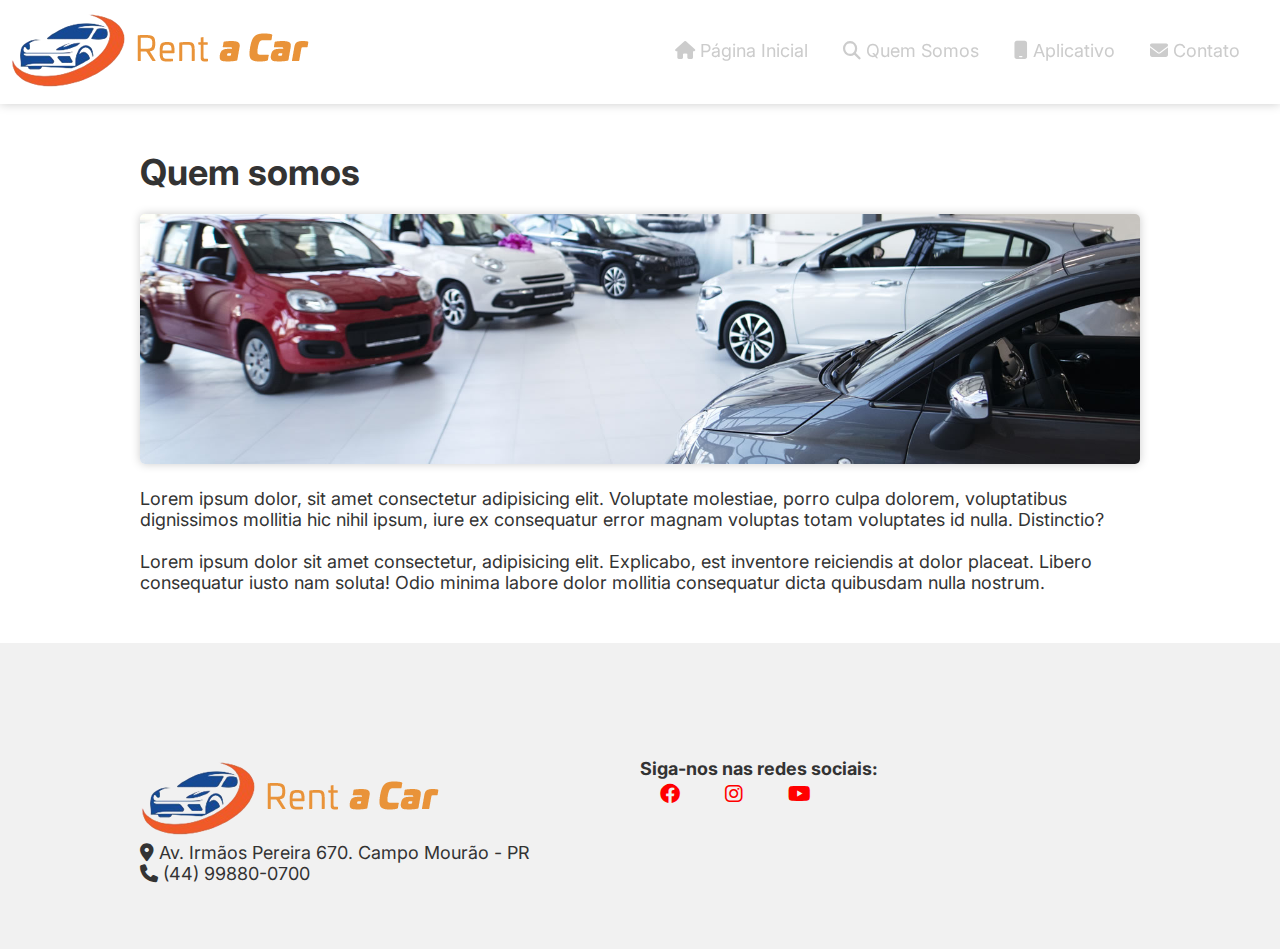
<file: Site Rent a Car/quemsomos.html>
<!DOCTYPE html>
<html lang="pt-br">

<head>
    <meta charset="UTF-8">
    <meta name="viewport" content="width=device-width, initial-scale=1.0">
    <!--Comando para o site se comportar com a resolução padrão de fábrica do aparelho-->
    <title>Rent a Car</title>
    <meta name="description" content="Site do Aplicativo Rent a Car de Campo Mourão - PR"> <!--Descrição do Site-->

    <link rel="preconnect" href="https://fonts.googleapis.com">
    <link rel="preconnect" href="https://fonts.gstatic.com" crossorigin>
    <link href="https://fonts.googleapis.com/css2?family=Inter:wght@100..900&display=swap" rel="stylesheet">
    <!--Fontes do Google-->
    <link rel="stylesheet" href="css/all.min.css"> <!--Ícones do font awesome-->
    <link rel="stylesheet" href="css/aos.css"> <!--Animações da Página-->
    <link rel="stylesheet" href="css/lightbox.min.css"> <!--Quando clicar na imagem, irá dar efeito de zoom-->
    <link rel="stylesheet" href="css/style.css">
    <link rel="shortcut icon" href="images/icone.png"> <!--Ícone acima do Site-->
</head>

<body>
    <header class="header">
        <a href="index.html" title="Home" class="header-logo"> <!--Logo com imagem no cabeçalho-->
            <img src="images/logo.png" alt="Logo Ren a Car">
        </a>

        <a href="javascript:mostrarMenu()" title="Menu" class="header-menu"> <!--Botão Menu-->
            <i class="fa-solid fa-bars"></i> <!--Ícone de BARS-->
        </a>

        <nav class="header-nav"> <!--Barra de navegação-->
            <ul>
                <li>
                    <a href="index.html" title="Home">
                        <i class="fa-solid fa-house"></i> <!--Ícone de Home-->
                        Página Inicial
                    </a>
                </li>

                <li>
                    <a href="quemsomos.html" title="Quem Somos">
                        <i class="fa-solid fa-magnifying-glass"></i>
                        Quem Somos
                    </a>
                </li>

                <li>
                    <a href="aplicativo.html" title="Contato">
                        <i class="fa-solid fa-mobile"></i>
                        Aplicativo
                    </a>
                </li>

                <li>
                    <a href="contato.html" title="Contato">
                        <i class="fa-solid fa-envelope"></i>
                        Contato
                    </a>
                </li>
            </ul>
        </nav>

    </header>

    <main class="container">
        <h1>Quem somos</h1>
        <img src="images/loja.jpg" alt="Quem Somos" title="Quem Somos" class="img">
        <p>
            Lorem ipsum dolor, sit amet consectetur adipisicing elit. Voluptate molestiae, porro culpa dolorem, voluptatibus dignissimos mollitia hic nihil ipsum, iure ex consequatur error magnam voluptas totam voluptates id nulla. Distinctio?
        </p>
        <br>
        <p>
            Lorem ipsum dolor sit amet consectetur, adipisicing elit. Explicabo, est inventore reiciendis at dolor placeat. Libero consequatur iusto nam soluta! Odio minima labore dolor mollitia consequatur dicta quibusdam nulla nostrum.
        </p>
    </main>

    <footer class="footer">
        <div class="container">
            <div class="flex-footer">
                <div class="flex-col">
                    <img src="images/logo.png" alt="Rent a car">
                    <p>
                        <i class="fa-solid fa-map-marker-alt"></i>
                        Av. Irmãos Pereira 670. Campo Mourão - PR
                    </p>
                    <p>
                        <i class="fa-solid fa-phone"></i>
                        (44) 99880-0700
                    </p>
                </div><!--Fim flex col-->
                <div class="flex-col">
                    <p>
                        <strong>Siga-nos nas redes sociais:</strong>
                    </p>
                    <p class="midias">
                        <a href="https://facebook.com" title="Fecebook">
                            <i class="fab fa-facebook"></i>
                        </a>
                        
                        <a href="https://instagram.com" title="Fecebook">
                            <i class="fab fa-instagram"></i>
                        </a>

                        <a href="https://youtube.com" title="Fecebook">
                            <i class="fab fa-youtube"></i>
                        </a>
                    </p>
                </div><!--Fim flex footer-->

            </div>
        </div>


    </footer>

    <script>
        function mostrarMenu() {
            var menu = document.querySelector(".header-nav") //Guardar o elemento html para adicionar a classe
            menu.classList.toggle("show"); //pega uma classe - toggle troca .show
        }
    </script>

</body>

</html>
</file>
<file: Nerdflix/css/style.css>
* {
  margin: 0;
  padding: 0;
}

body {
  font: 18px Arial, Verdana, Tahoma;
}

.header {
  width: 100%;
  position: fixed;
  background: linear-gradient(to bottom, #000, rgba(0, 0, 0, 0));
  font-weight: bold;
}
.header .header-nav {
  float: right;
}
.header .header-nav ul {
  list-style: none;
  margin-top: 25px;
}
.header .header-nav ul li {
  display: inline-block;
}
.header .header-nav ul li a {
  margin: 30px;
  color: #FF0;
  padding: 10px;
  background-color: #F00;
  text-decoration: none;
  border-radius: 5px;
}
.header .header-nav ul li a:hover {
  background-color: #991C39;
  transition: all 0.5s;
}

.banner .banner-img {
  width: 100%;
}

.container {
  width: 1000px;
  margin: 20px auto;
}

.flex {
  flex-wrap: wrap;
  display: flex;
  justify-content: center;
  /*Centralizar os itens*/
}
.flex .flex-card {
  width: 24%;
  margin: 3px;
  box-shadow: 0 0 10px #CCC;
  border-radius: 5px;
  text-align: center;
  margin-bottom: 20px;
}
.flex .flex-img {
  width: 100%;
  border-radius: 5px 5px 0 0;
}

.btn {
  text-decoration: none;
  background-color: #F00;
  color: #FF0;
  padding: 10px;
  border-radius: 5px;
}
.btn:hover {
  background-color: #991C39;
}

p {
  margin: 15px;
  line-height: 30px;
  /*Altura da linha*/
}

.footer {
  text-align: center;
  background-color: #000;
  color: #FFF;
  padding: 20px;
}

/*# sourceMappingURL=style.css.map */
</file>
<file: Site BYD/css/style.css>
* {
  padding: 0;
  margin: 0; }

body {
  font: 16px Tahoma, Verdana; }

h1 {
  font: 24px Montserrat, Tahoma;
  text-align: center;
  font-weight: bold;
  margin: 10px; }

.header {
  background-color: #222;
  padding: 10px; }
  .header .header-logo img {
    width: 350px; }
  .header .header-nav {
    float: right; }
    .header .header-nav ul {
      list-style: none;
      margin-top: 10px; }
      .header .header-nav ul li {
        display: inline-block;
        margin: 10px; }
        .header .header-nav ul li a {
          color: #CCC;
          text-decoration: none;
          font: 20px Montserrat, Tahoma;
          font-weight: bold;
          text-transform: uppercase; }
          .header .header-nav ul li a:hover {
            color: #F00;
            transition: all 0.5s; }

.video video {
  width: 100%; }

.footer {
  background-color: #222;
  padding: 10px;
  text-align: center;
  color: #CCC; }

.container {
  width: 1000px;
  margin: auto; }

.flex {
  display: flex;
  flex-wrap: wrap;
  /*Ele quebrar as colunas e cair para baixo*/
  justify-content: center;
  /*Deixar os elementos dentro do flex centralizado*/ }
  .flex .flex-coluna {
    width: 28%;
    margin: 10px;
    padding: 10px;
    box-shadow: 0 0 10px #CCC;
    text-align: center; }

/*# sourceMappingURL=style.css.map */
</file>
<file: SITE_MEU_CARRINHO_NOVINHO/css/style.css>
body {
    margin: 0;
    font-family: Raleway, Arial;
    font-size: 16px;
    padding-top: 100px;
}
header {
    width: 100%;
    background: #FFCB00;
    padding: 10px; /*Margem dentro*/
    box-sizing: border-box; /*Não ficar maior que a tela*/
    display: inline-block; /*Ficar no tamanho certo da tela*/
    position: fixed; /*Fixar no cabeçalho ao topo*/
    top: 0;
}
header nav { /*Formatar o menu*/
    float: right;
}
header nav ul {
    list-style: none; /*Retirar bolinha da lista*/ 
}
header nav ul li {
    display: inline-block; /*Deixar itens um ao lado do outro*/
    margin: 15px; /*Marge entre os itens*/
}
header nav ul li a {
    text-decoration: none; /*Retirar sublinhado e efeitos*/
    color: #FFF;
    text-transform: uppercase; /*Deixar texto tudo maiúsculo*/
}
header nav ul li a:hover {
    color: blue;
    transition: all 0.5s; /*Efeito de transição quando passar o mouse*/
}
.banner img {
    width: 100%;
}
main h1, footer p {
    text-align: center;
}
main {
    width: 1000px;
    margin: auto; /*Deixa a esquerda e direita com o mesmo tamanho*/
}
.grid {
    display: grid;
    grid-template-columns: repeat(3, 33%); /*Eu falo quantas colunas eu quero e qual a porcentagem*/
}
.grid .coluna img { /*Irá formatar a imagem que está dentro das colunas da grid, deixar com 100% dos 33% da grid template*/
    width: 100%;
}
.grid .coluna {
    text-align: center;
    border: 1px solid #CCC;
    border-radius: 5px;
    margin: 10px;
}
.btn { /*Botões*/
    background: #FFCB00;
    text-decoration: none;
    padding: 5px 30px; /*Irá colocar largura cima e baixo*/
    color: blue;
    border-radius: 150px;
    transition: all 0.5s;
}
.btn:hover {
    color: #FFCB00;
    background: blue;
}
footer {
    background-color: #FFCB00;
    padding: 20px 0;
}
footer p {
    color: white;
    text-transform: uppercase;
}
footer a {
    text-decoration: none;
    margin: 25px;
    background: white;
    color: black;
    border-radius: 100px;
    width: 30px;
    height: 30px;
    display: inline-block;
    line-height: 30px; /*Altura da linha, obriga a ficar ao centro*/
    transition: all 0.5s;
}
footer a:hover {
    background: black;
    color: white;
}
.menu{
    display: none;
}
.mostrar {
    display: block;
}

@media (max-width: 420px) {
    .banner {
        display: none;
    }
    main {
        width: 100%;
    }
    .grid {
        grid-template-columns: 100%;
    }
    header nav ul {
        display: block;
        text-align: center;
        margin: 0;
        padding: 0;
    }
    header nav ul li {
        width: 100%;
    }
    header nav{
        display: none;
    }
    header img {
        width: 300px;
    }
    .menu {
        display: block;
        border: 1px solid #FFF;
        padding: 10px 15px;
        color: #FFF;
        float: right;
        margin-top: 15px;
        border-radius: 5px;
    }
}
</file>
<file: Site Rent a Car/css/style.css>
/*CSS reset*/
* {
    margin: 0;
    padding: 0;
}
body {
    font: 18px Inter, Arial;
    color: #333;
    padding-top: 100px;
}
.header {
    background: #fff; /*Cor do Fundo*/
    width: 100%; /*Largura*/
    position: fixed; /*Fixar cabeçalho ao topo*/
    top: 0; /*Fixar cabeçalho ao topo*/
    box-shadow: 0 0 10px #CCC; /*Sombra*/
    padding: 10px; /*Margin interna*/
    box-sizing: border-box; /*Para não aumentar o tamanho do padding*/
}
.header .header-logo img {
    width: 300px;
}
.header .header-menu {
    border: 1px solid #333; /*Borda = Tamanho, tipo e cor*/
    padding: 10px;
    color: #333;
    text-decoration: none;
    float: right; /*Empurrar elemento para direita*/
    margin-top: 25px;
    border-radius: 5px; /*Arredondar borda*/
}
.header .header-nav ul li {
    margin: 15px;
}
.img {
    width: 100%;
    border-radius: 5px;
    box-shadow: 0 0 10px #CCC;
    margin: 20px 0;
}
.header .header-nav ul li a {
    text-decoration: none;
    color: #CCC;
}
.header .header-nav ul {
    list-style: none; /*Retirar bolinha dos itens da lista*/
}
.header .header-nav {
    display: none;
}
.show {
    display: block !important;
}
.banner {
    /*Imagem de Fundo*/
    background: url(../images/top.jpg) bottom; /*Bottom = irá começar a mostra de baixo para cima*/
    /*Altura mínima*/
    min-height: 500px;
}
.banner h2, .banner p {
    color: darkorange;
    line-height: 35px; /*Altura em cada linha*/
}
.banner .flex {
    text-align: center;
    padding-top: 130px;
}
.desktop {
    display: none;
}
.btn {
    background: darkorange;
    color: white;
    text-decoration: none;
    padding: 10px;
    border-radius: 5px;
    padding-top: 10px;
}
.flex-carros, .flex-footer {
    display: flex;
    flex-wrap: wrap; /*Jogar coluna que não cabe para baixo*/
    justify-content: center; /*Centralizar ao centro*/
}
.flex-carros .flex-col {
    width: 90%;
    box-shadow: 0 0 10px #ccc;
    border-radius: 8px;
    text-align: center;
    margin: 10px;
}

.footer {
    background-color: #f1f1f1;
    padding: 15px 0;
}
.flex-footer .flex-col {
 width: 90%;
 padding-top: 50px;
}
.flex-carros .flex-col p {
    line-height: 35px;
    padding-bottom: 20px;
}
.flex-carros .flex-col img {
    width: 80%;
}
.flex-footer .midias a {
    text-decoration: none;
    color: red;
    line-height: 30px;
    margin: 20px;
    font-size: 20px;
}
/*REGRAS PARA TAMANHO DE TELA DIFERENTES*/
@media (min-width: 460px) { /*Quando a tela for menor que 460px*/

    .flex-footer .flex-col {
        width: 50%;
    }
    .flex-carros .flex-col {
        width: 22%;
    }
    /*Esconder botão bamburguer*/
    .header-menu {
        display: none;
    }

    /*Mostrar o menu normal*/
    .header .header-nav, .desktop {
        display: block;
    }

    /*Jogar o menu para Direita*/
    .header .header-nav {
        float: right;
        margin: 15px;
    }

    /*Aparecer um item ao lado do outro*/
    .header .header-nav ul li {
        display: inline-block;
    }

    .header .header-nav ul li a:hover{
        color: #E99339;
        transition: all 0.5s;
    }
    .flex {
        text-align: left;
        display: flex;
        width: 1000px;
        margin: auto;
    }
    .container {
        width: 1000px;
        margin: 50px auto;
    }
}
</file>
<file: SiteBeTech/css/style.css>
/*CSS Reset*/
* {
    margin: 0; /*Retirar a margem externa*/
    padding: 0; /*Retirar a margemin interna*/
}

header{
    background-color: white; /*Tag cor de fundo*/
    width: 100%; /*Tag largura*/
    box-shadow: 0 0 10px #CCC; /*Tag para sombra*/
    position: fixed;
    top: 0;
}
header nav {
    float: right;
}
header nav ul {
    list-style: none;/*Retirar a bolinha do li*/
}
header nav ul li {
    display: inline-block; /*Retirar a bolinha do li*/
    margin: 25px; /*Margim entre os elementos*/
    text-transform: uppercase; /*Deixar o texto tudo maiúsulo*/
    font-size: 20px;
    font-weight: bold; /*Deixar as fontes em negrito*/
}
header nav ul li a {
    text-decoration: none;
    color: gray;
}
header nav ul li a:hover {
    color: black;
}
.centro {
    width: 1000px; /*Tag largura, maioria das telas 1000 pixels*/
    margin: auto; /*Tag para centralizar*/
}
html {
    scroll-behavior: smooth; /*Comportamento do scrool, descer a página*/
}
/*Formatar o corpo*/
body {
    font-family: Arial, Verdana;
    font-size: 16px; 
}
h2 {
    text-align: center; /*Alinha texto ao Centro*/
    text-transform: uppercase; /*Ele obriga o texto a se transformar, maiúsculo e minúsculo*/
    font-size: 32px;
}

/*Configurar id mentores*/
#mentores, #contato {
   background-color: #f1f1f1;
}

section {
    padding-top: 150px; /*Espaço em cima do objeto*/
    padding-bottom: 150px; /*Espaço em baixo do objeto*/
}

.grid {
    display: grid; /*Aplicar a grid*/
    grid-template-columns: 25% 25% 25% 25%; /*Tamanho das colunas, quantas colunas deve ter*/
}

.grid .coluna {
    box-shadow: 0 0 10px #CCC; /*Sombra*/
    border-radius: 10px; /*Borda*/
    margin: 10px; /*margin externa*/
}

.grid .coluna img {
    width: 100%;
    border-radius: 10px 10px 0 0;
}
.grid .coluna p, #mentores p {
    margin: 15px;
    text-align: center;
}
input, textarea {
    width: 100%; /*Largura*/
    border: 2px solid #CCC; /*Borda*/
    padding: 10px; /*Largura interna*/
    box-sizing: border-box; /*Retirar os 20px dos 100% do width*/
    margin-bottom: 10px;
}
label {
    font-weight: bold; /*Deixar o texto em negrito*/
    margin-bottom: 10px;
    display: block;
}
button {
    background-color: greenyellow;
    padding: 10px;
    border: 0;
    border-radius: 5px;
}
footer {
    background-color: black;
    color: white;
    padding: 30px;
    box-sizing: border-box;
    text-align: center;
}
</file>
